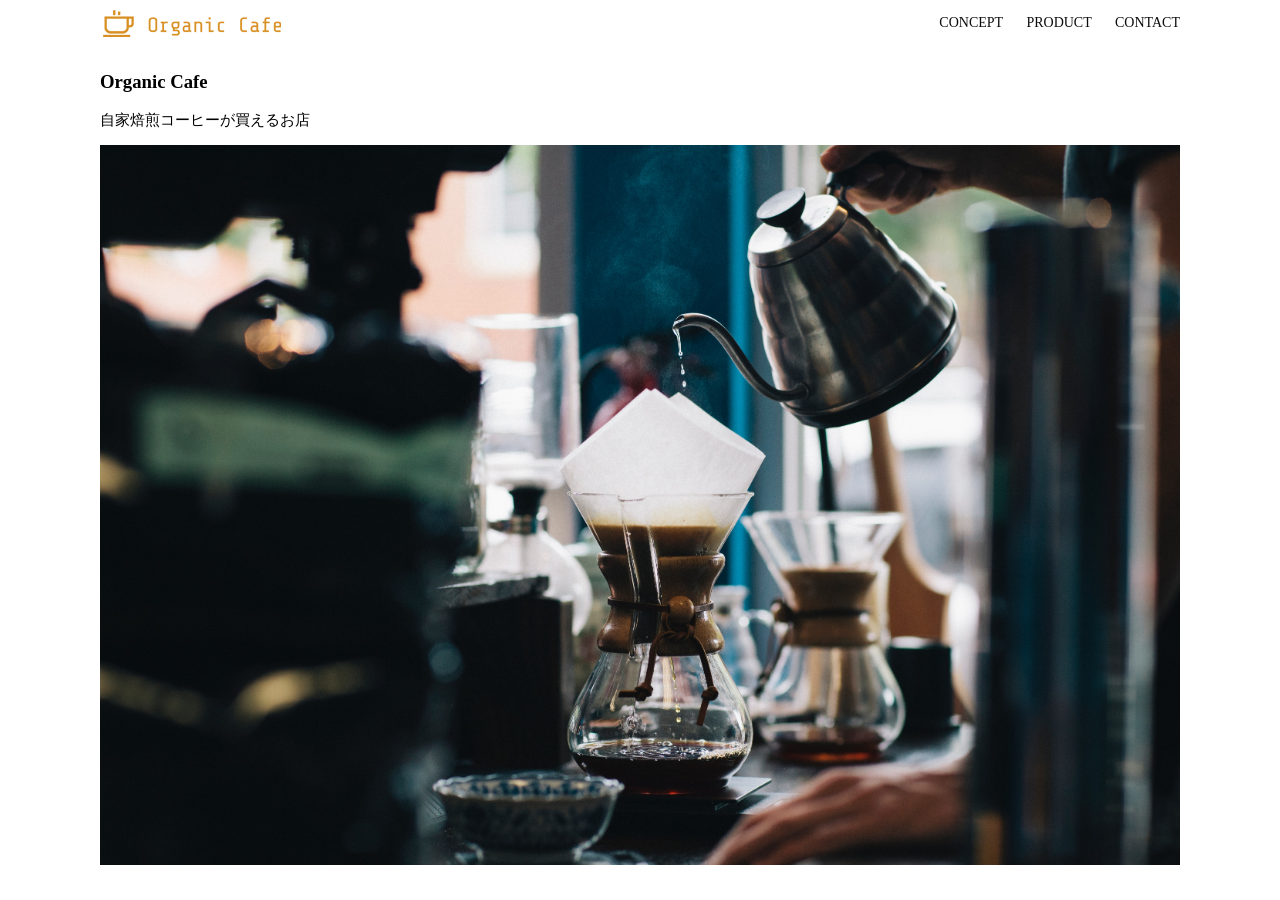
<file: kadai_013/index.html>
<!DOCTYPE html>
<html>
  <head>
    <title>Organic Cafe</title>
    <meta charset="UTF-8" />
    <meta name="description" content="自家焙煎のコーヒーがお家で楽しめるOrganic Cafe"/>
    <meta name="viewport" content="width=device-width, initial-scale=1.0" />
    <link rel="stylesheet" href="style.css" />
  </head>
  <body>
    <!-- ヘッダー -->
    <header>
      <!-- ロゴ -->
      <a href="index.html" id="logo"><img src="images/logo.png" alt="トップページに戻る"/></a>

      <!-- PC用ナビゲーション -->
      <nav id="nav-pc">
        <a href="index.html#concept">CONCEPT</a>
        <a href="index.html#product">PRODUCT</a>
        <a href="index.html#contact">CONTACT</a>
      </nav>

      <!-- SP向けのナビゲーション -->
      <img id="menu-sp" src="images/button-menu.png" alt="ナビゲーションを開く" onclick="document.getElementById('nav-sp').style.display = 'block'">
      <nav id="nav-sp">
        <img id="close" src="images/button-close.png" alt="ナヴィゲーションを閉じる" onclick="document.getElementById('nav-sp').style.display = 'none'">
        <ul> 
          <li><a id="logo-sp" href="index.html" onclick="document.getElementById('nav-sp').style.display = 'none'"><img src="images/logo-sp.png" alt="トップページに戻る"></a></li>
          <li><a class="menu" href="index.html#concept" onclick="document.getElementById('nav-sp').style.display = 'none'">CONCEPT</a></li>
          <li><a class="menu" href="index.html#product" onclick="document.getElementById('nav-sp').style.display = 'none'">PRODUCT</a></li>
          <li><a class="menu" href="index.html#contact" onclick="document.getElementById('nav-sp').style.display = 'none'">CONTACT</a></li>
        </ul>
      </nav>

    </header>

    <main>
      <article>
        <!-- メインビジュアル -->
        <section id="main-visual">
          <div id="main-message">
            <h1>Organic Cafe</h1>
            <p>自家焙煎コーヒーが買えるお店</p>
          </div>
          <img src="images/main-image.jpg" alt="コーヒーをハンドドリップで淹れる画像"/>
        </section>
      </article>
    </main>
  </body>
</html>
</file>
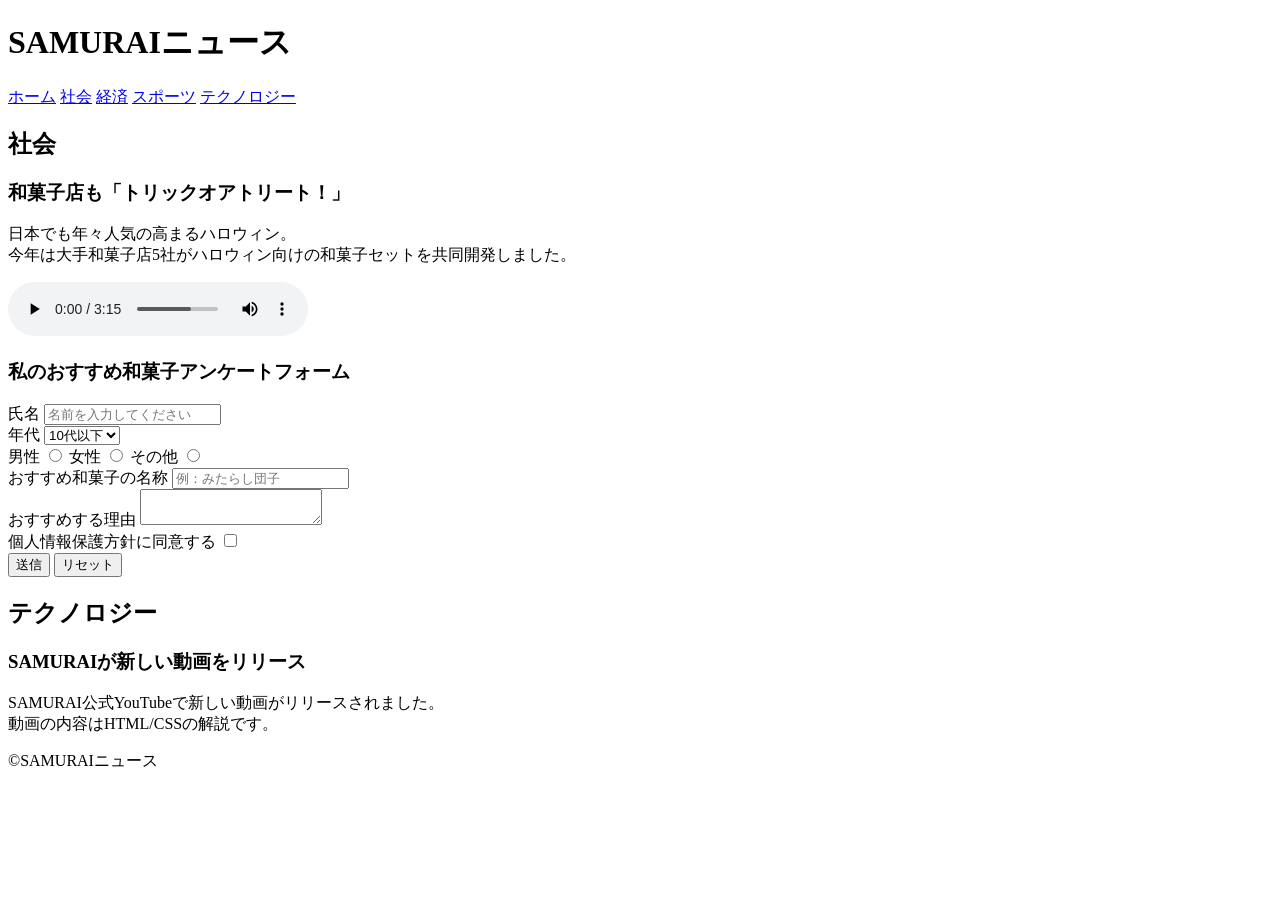
<file: kadai_008/kadai_008.html>
<!DOCTYPE html>
<html>
  <head>
    <title>8章課題</title>
    <meta name="description" content="このページは8章の課題です">
    <meta charset="UTF-8">
  </head>

  <body>
    <header>
      <h1>SAMURAIニュース</h1>
      <nav>
       <a href="https://www.sejuku.net/">ホーム</a>
       <a href="https://www.sejuku.net/">社会</a>
       <a href="https://www.sejuku.net/">経済</a>
       <a href="https://www.sejuku.net/">スポーツ</a>
       <a href="https://www.sejuku.net/">テクノロジー</a>      
      </nav>
    </header>

    <main>
      <article>

        <h2>社会</h2>
        <section>
          <h3>和菓子店も「トリックオアトリート！」</h3>
          <p>日本でも年々人気の高まるハロウィン。<br>
            今年は大手和菓子店5社がハロウィン向けの和菓子セットを共同開発しました。
          </p>
          <audio src="ichi.mp3" controls></audio>
        </section>

        <section>
          <h3>私のおすすめ和菓子アンケートフォーム</h3>
          <form action="">
            <label for="">氏名</label>
            <input type="text" placeholder="名前を入力してください" name="" id="">
            <br>

            <label for="">年代</label>
            <select name="" id="">
              <option value="">10代以下</option>
              <option value="">20代</option>
              <option value="">30代</option>
              <option value="">40代以上</option>
            </select>
            <br>

            <label for="">男性</label>
            <input type="radio" name="gender" id="">
            <label for="">女性</label>
            <input type="radio" name="gender" id="">
            <label for="">その他</label>
            <input type="radio" name="gender" id="">
            <br>

            <label for="">おすすめ和菓子の名称</label>
            <input type="text" placeholder="例：みたらし団子" name="" id="">
            <br>

            <label for="">おすすめする理由</label>
            <textarea name="" id=""></textarea>
            <br>

            <label for="">個人情報保護方針に同意する</label>
            <input type="checkbox" name="" id="">
            <br>

            <input type="submit" value="送信">
            <input type="reset" value="リセット">
          </form>
        </section>
      </article>

      <article>
        <h2>テクノロジー</h2>
        <section>
          <h3>SAMURAIが新しい動画をリリース</h3>
          <p>SAMURAI公式YouTubeで新しい動画がリリースされました。<br>
            動画の内容はHTML/CSSの解説です。
          </p>
        </section>
      </article>
    </main>

    <footer>
      <p>&copy;SAMURAIニュース</p>
    </footer>


  </body>
</html>
</file>
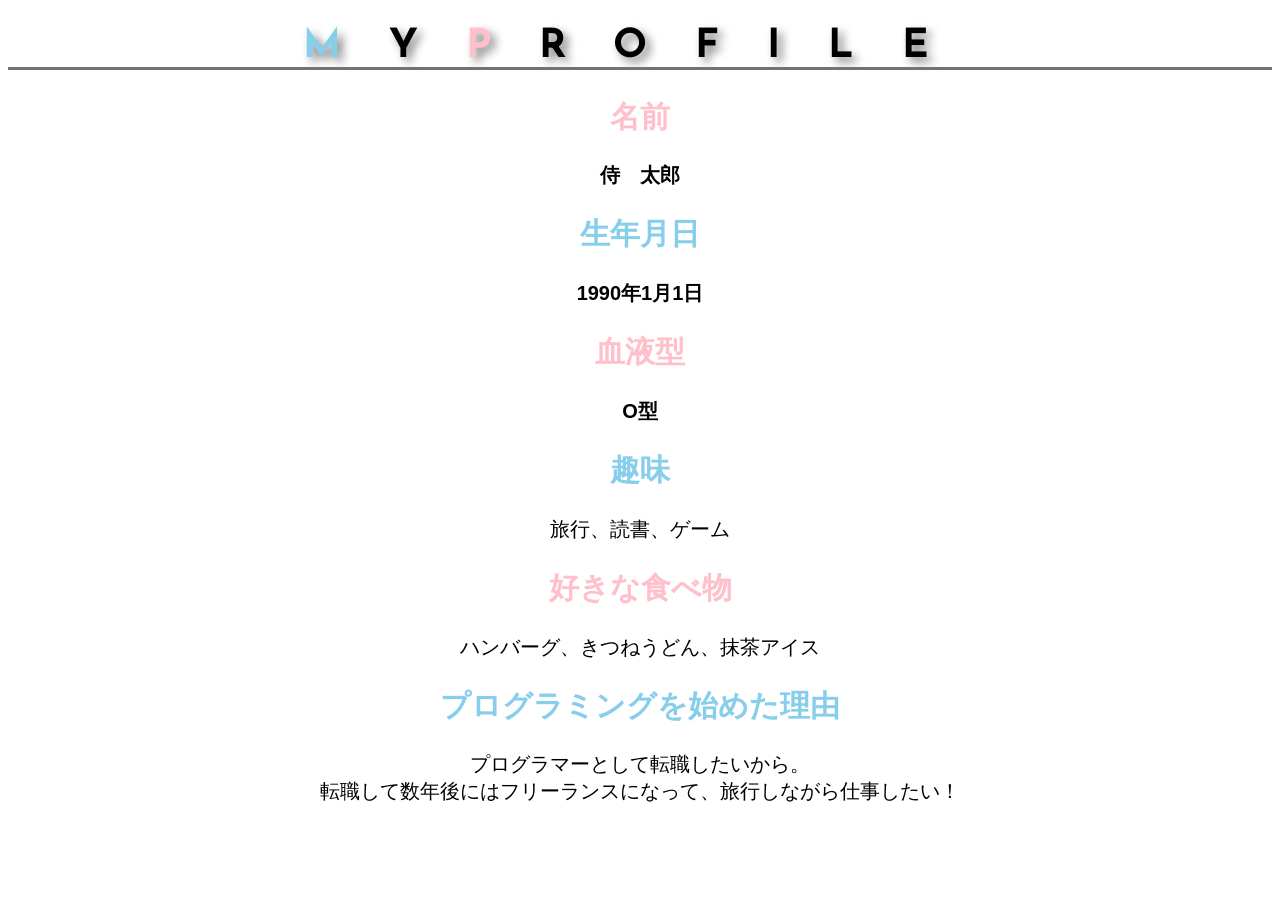
<file: kadai_015/kadai_015.html>
<!DOCTYPE html>
<html>
<head>
  <title>15章課題</title>
  <meta charset="UTF-8">
  <meta name="description" content="このページは15章の課題です。">
  <link rel="stylesheet" href="style.css">
  <link rel="preconnect" href="https://fonts.googleapis.com">
  <link rel="preconnect" href="https://fonts.gstatic.com" crossorigin>
  <link href="https://fonts.googleapis.com/css2?family=Josefin+Sans&display=swap" rel="stylesheet">
</head>
<body>
  <h1><span class="blue">M</span>Y<span class="pink">P</span>ROFILE</h1>
  <div id="basic">
    <h2 class="pink">名前</h2>
    <p>侍　太郎</p>
    <h2 class="blue">生年月日</h2>
    <p>1990年1月1日</p>
    <h2 class="pink">血液型</h2>
    <p>O型</p>
  </div>
  <h2 class="blue">趣味</h2>
  <p>旅行、読書、ゲーム</p>
  <h2 class="pink">好きな食べ物</h2>
  <p>ハンバーグ、きつねうどん、抹茶アイス</p>
  <h2 class="blue">プログラミングを始めた理由</h2>
  <p>プログラマーとして転職したいから。<br>転職して数年後にはフリーランスになって、旅行しながら仕事したい！</p>
</body>
</html>
</file>
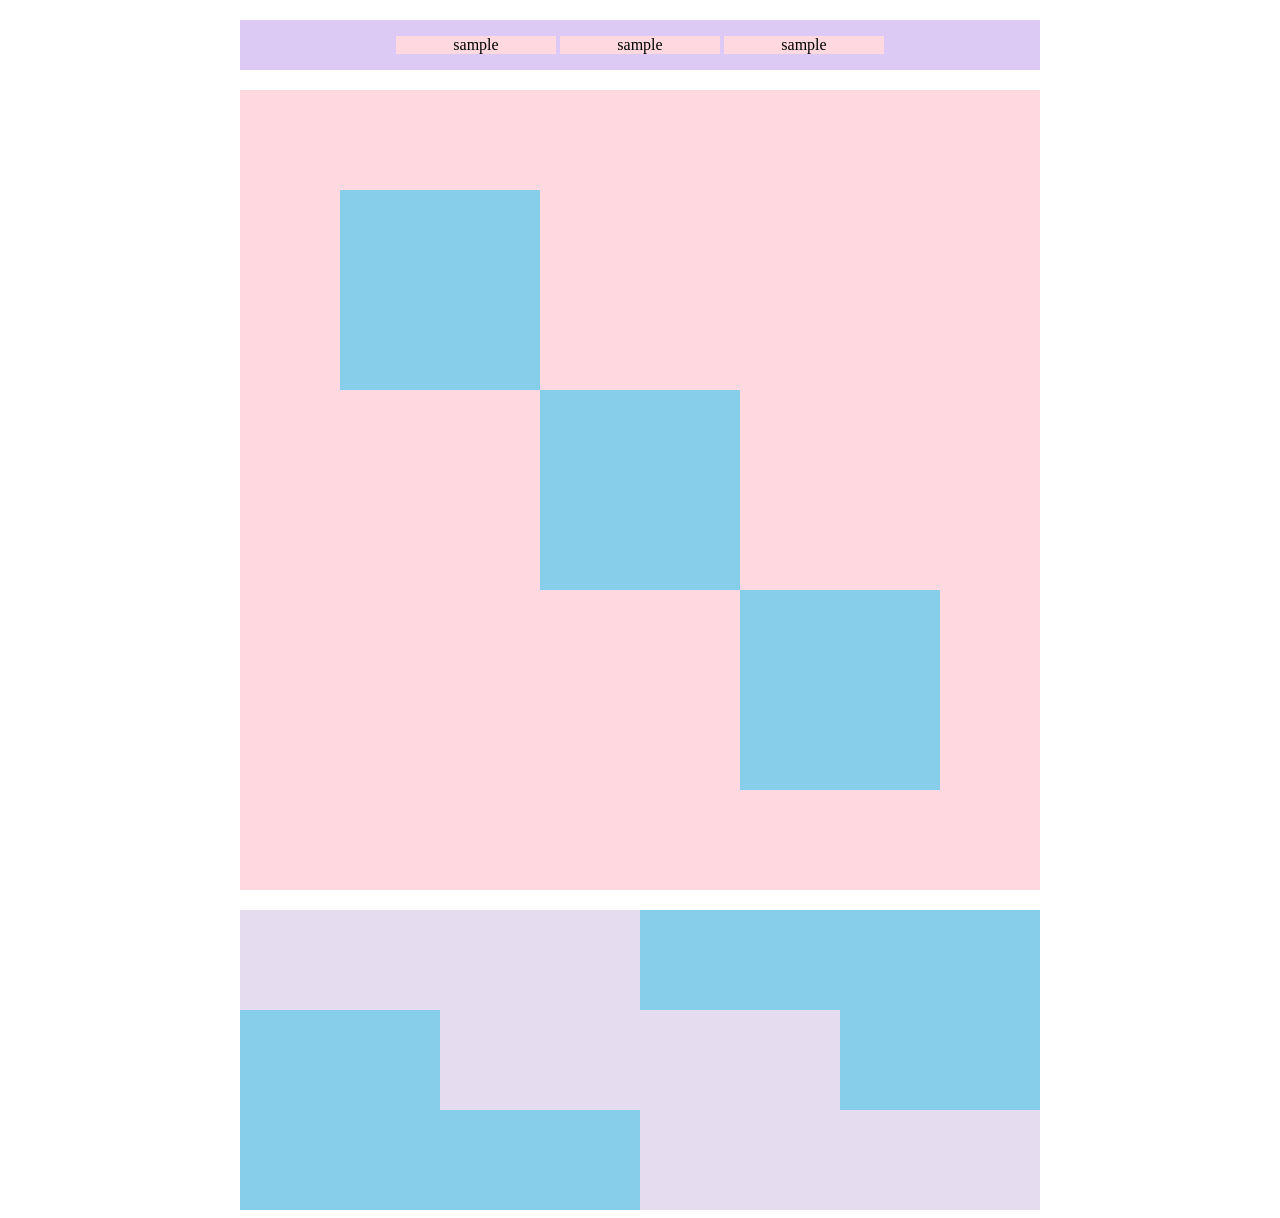
<file: kadai_018/kadai_018.html>
<!DOCTYPE html>
<html>
<head>
  <meta charset="UTF-8">
  <link rel="stylesheet" href="style.css">
  <meta name="description" content="このページは18章の課題です。">
  <title>18章課題</title>
</head>
<body>
  <div id="top">
    <p class="top-child">sample</p>
    <p class="top-child">sample</p>
    <p class="top-child">sample</p>
  </div>
  <div id="middle">
    <div id="middle-child01"></div>
    <div id="middle-child02"></div>
    <div id="middle-child03"></div>
  </div>
  <div id="bottom">
    <div id="bottom-child01"></div>
    <div id="bottom-child02"></div>
    <div id="bottom-child03"></div>
  </div>
</body>
</html>
</file>
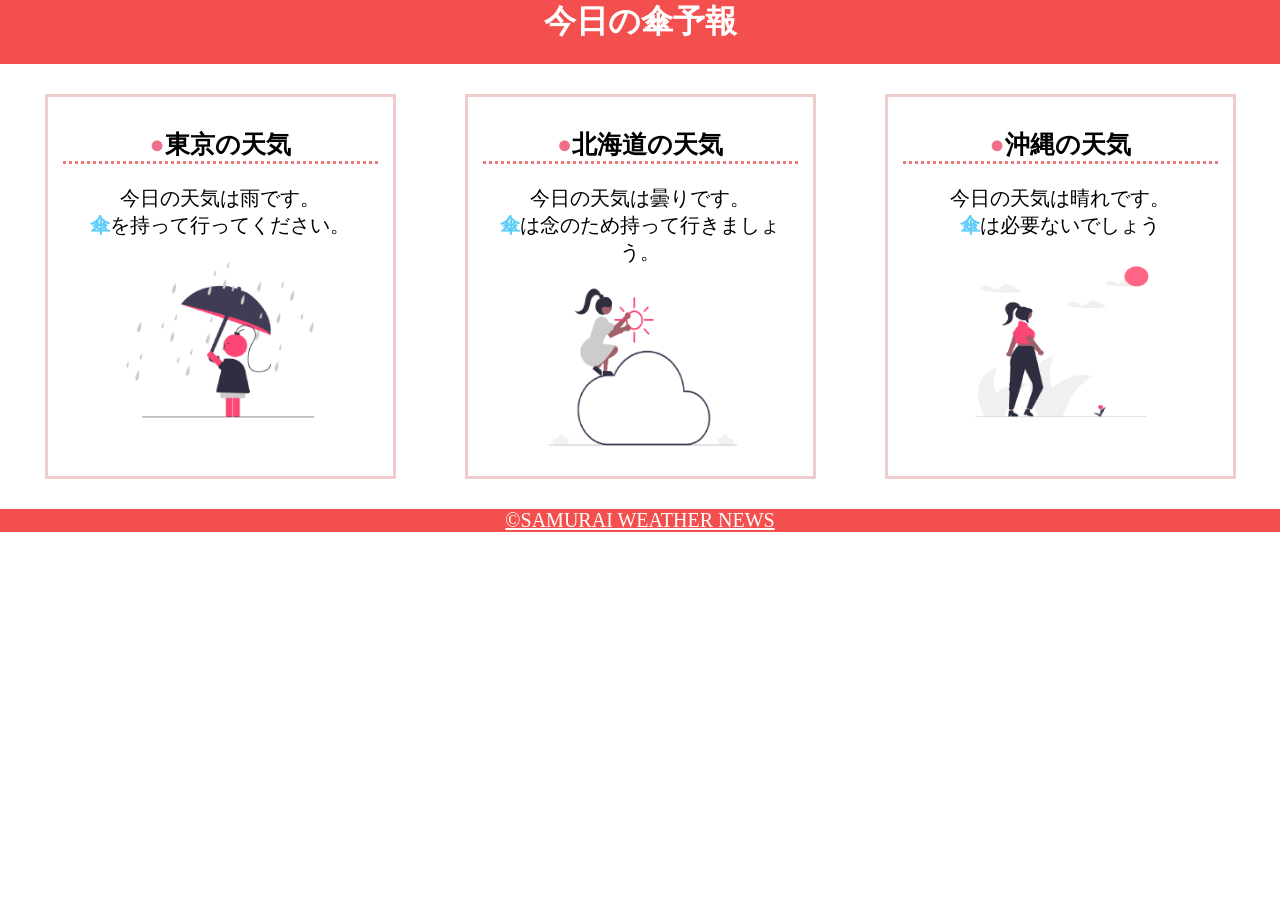
<file: kadai_022/kadai_022.html>
<!DOCTYPE html>
<html>
    <head>
        <meta charset="UTF-8">
        <meta name="viewport" content="width=device-width, initial-scale=1.0">
        <link rel="stylesheet" href="style.css">
        <meta name="description" content="このページは22章の課題です。">
        <title>22章課題</title>
    </head>
    <body>
       
        <header>
            <h1>今日の傘予報</h1>
        </header>  
 
        <main>

            <div id="parent">
                <div class="contents">
                    <h2>東京の天気</h2>
                    <p>今日の天気は雨です。</p>
                    <p>傘を持って行ってください。</p>
                    <img src="images/rainy.png" alt="雨">
                </div>
 
                <div class="contents">
                    <h2>北海道の天気</h2>
                    <p>今日の天気は曇りです。</p>
                    <p>傘は念のため持って行きましょう。</p>
                    <img src="images/cloudy.png" alt="曇り">
                </div>
 
                <div class="contents">
                    <h2>沖縄の天気</h2>
                    <p>今日の天気は晴れです。</p>
                    <p>傘は必要ないでしょう</p>
                    <img src="images/sunny.png" alt="晴れ">
                </div>

            </div>    
 
        </main>
 
        <footer>
            <a href="https://www.sejuku.net/corp/">&copy;SAMURAI WEATHER NEWS</a>
         </footer>
 
    </body>
</html>
</file>
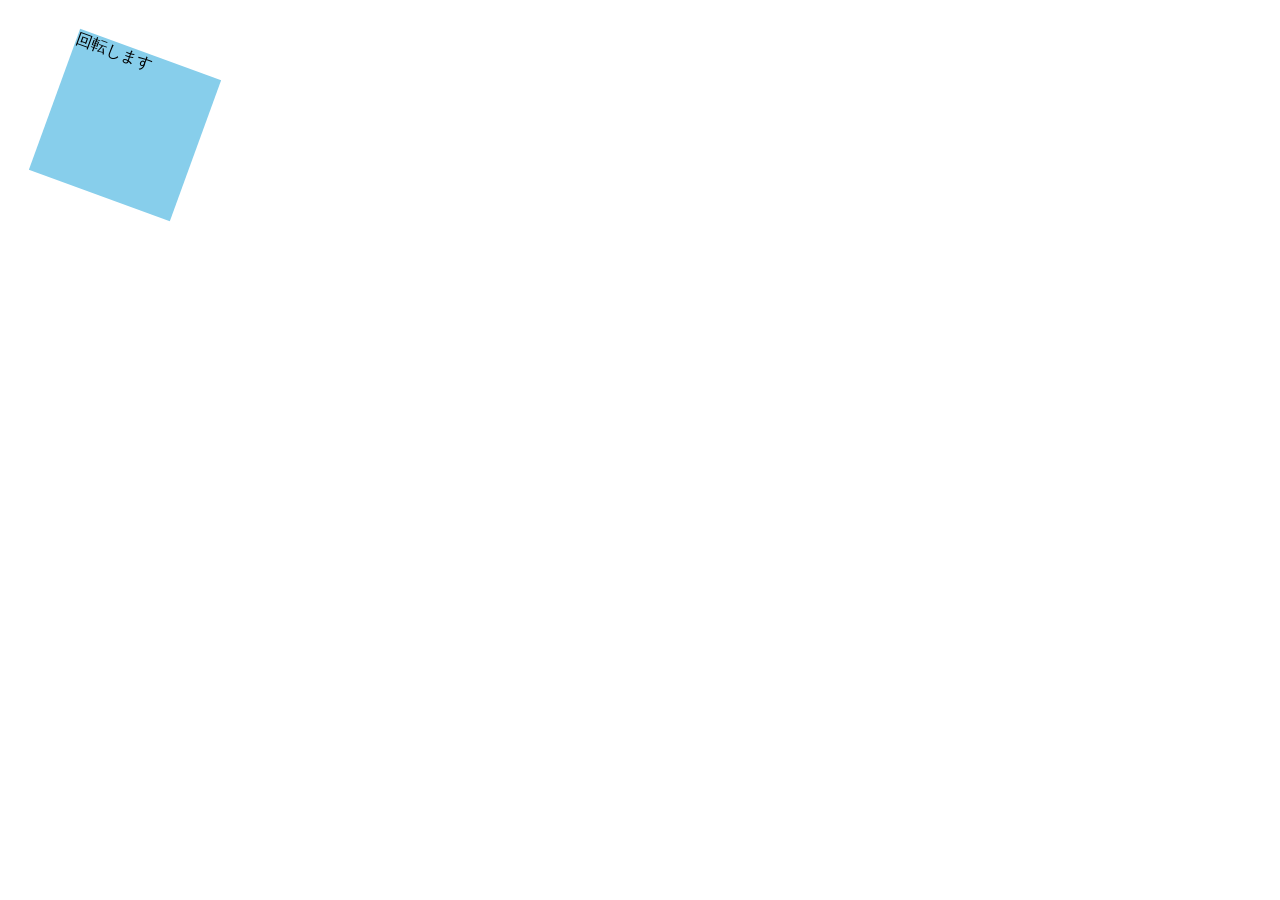
<file: kadai_mdn_css/mdn.html>
<!DOCTYPE html>
<html>

<head>
    <style>
        div {
            position: absolute;
            left: 50px;
            top: 50px;
            width: 150px;
            height: 150px;
            background-color: skyblue;
            transform: rotate(20deg);
        }
    </style>
</head>

<body>
    <div>
        回転します
    </div>

</body>

</html>
</file>
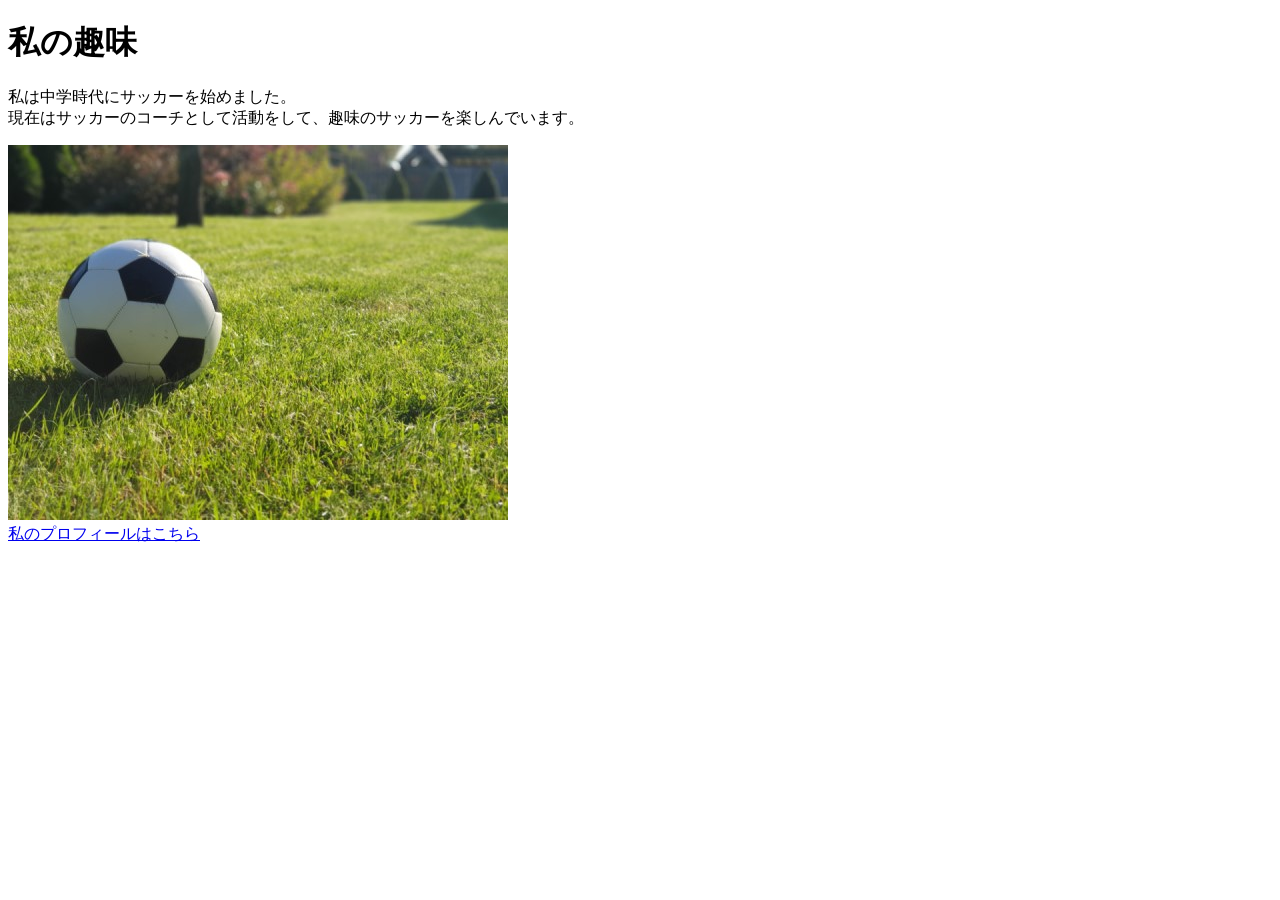
<file: kadai_005/html/kadai_005.html>
<!DOCTYPE html>
<html>
<head>
  <title>5章課題</title>
  <meta name="description" content="このページは5章の課題です。">
  <meta charset="UTF-8">
</head>
<body>
  <h1>私の趣味</h1>
  <p>私は中学時代にサッカーを始めました。<br>
    現在はサッカーのコーチとして活動をして、趣味のサッカーを楽しんでいます。
  </p>
  <img src="../images/sample.jpg" alt="サッカーボール">
  <br>
  <a href="https://x.com/samuraijuku">私のプロフィールはこちら</a>
</body>
</html>
</file>
<file: kadai_013/style.css>
PC、スマホ共通スタイル
body {
  font-family: "Source Sans Pro", "Hiragino Kaku Gothic ProN", Meiryo, Arial,
    sans-serif;
}

p {
  font-size: 15px;
}

#main-visual>img {
  width: 100%;
}

/*================
PC用のスタイル 
=================*/
@media screen and (min-width: 768px) {
  /* 横幅設定 */
  body {
    max-width: 1080px;
    min-width: 960px;
    margin: 0 auto 0 auto;
  }

  /* ヘッダー */
  header {
    display: flex;
    justify-content: space-between;
  }

  /* ナビゲーションのレイアウト */
  #nav-pc {
    text-align: right;
    font-size: 14px;
    padding-top: 15px;
  }

  /* ナビゲーションのリンクの装飾設定 */
  #nav-pc>a {
    text-decoration: none;
    margin-left: 20px;
  }

  #nav-pc>a:link {
    color: #0d0d0d;
  }

  #nav-pc>a:visited {
    color: #0d0d0d;
  }

  #nav-pc>a:hover {
    color: #0d0d0d;
    text-decoration: underline;
  }

  #nav-pc>a:active {
    color: #0d0d0d;
  }

  #menu-sp {
    display: none;
  }

  #nav-sp {
    display: none;
  }
}

/* sp用のスタイル */
@media screen and (max-width: 767px) and (min-width: 375px) {

  body {
  margin: 0;
}

#nav-pc {
  display: none;
}

#menu-sp {
  float: right;
  padding: 0;
}

#nav-sp {
  background-color: #ce933e;
  position: absolute;
  left: 0;
  top: 0;
  height: 100%;
  width: 100%;
  display: none;
  z-index: 100;
}
#nav-sp ul {
  padding: 0;
}

#nav-sp li {
  list-style: none;
}

#close {
  position: absolute;
  top: 20px;
  right: 20px;
}

#logo-sp {
  margin: 80px 0px 30px 20px;
}

#nav-sp a {
  display: block;
}

#nav-sp a:link {
  color: #ffffff;
}

#nav-sp a:visited {
  color: #ffffff;
}

#nav-sp a:hover {
  color: #ffffff;
  text-decoration: underline;
}

#nav-sp a:active {
  color: #ffffff;
}

#nav-sp .menu {
  text-decoration: none;
  display: block;
  margin: 0 20px;
  height: 44px;
  font-size: 16px;
  background-image: url("images/arrow.png");
  background-repeat: no-repeat;
  background-position: right top;
}


}
</file>
<file: kadai_015/style.css>
body {
  font-family: "Arial", "Meiryo", sans-serif;
  text-align: center;
} 

html {
  font-size: 20px;
}

.blue {
  color: skyblue
}

.pink {
  color: rgb(255, 192, 203);
}

h1 {
  font-family: "Josefin Sans", sans-serif;
  font-size: 2rem;
  letter-spacing: 1.2em;
  text-shadow: 5px 5px 10px gray;
  /* text-decoration: underline 3px rgb(115, 115, 114); */
  border-bottom: solid 3px rgb(115, 115, 114);
}

#basic p {
  font-weight: bold;
}
</file>
<file: kadai_018/style.css>
#top {
  width: 800px;
  background-color: #dcc9f4;
  margin: 20px auto;
  text-align: center;
}

.top-child {
  display: inline-block;
  width: 20%;
  background-color: #ffd9df;
}

#middle {
  position: relative;
  width: 800px;
  height: 800px;
  margin: 20px auto;
  background-color: #ffd9df;
}

#middle-child01, #middle-child02, #middle-child03 {
  width: 200px;
  height: 200px;
  background-color: #87ceeb;
}

#middle-child01 {
  position: absolute;
  top: 100px;
  left: 100px;
}

#middle-child02 {
  position: absolute;
  top: 300px;
  left: 300px;
}

#middle-child03 {
  position: absolute;
  top: 500px;
  left: 500px;
}

#bottom {
  /* position: relative; */
  width: 800px;
  height: 300px;
  margin: auto;
  background-color: #87ceeb;
}

#bottom-child01, #bottom-child02, #bottom-child03 {
  width: 400px;
  height: 100px;
  background-color: #e5dcf0;
}

#bottom-child02 {
  position: relative;
  left: 200px;
}

#bottom-child03 {
  position: relative;
  left: 400px;
}
</file>
<file: kadai_022/style.css>
h1, p, body {
  margin: 0;
}

p, a {
  font-size: 20px;
}

header {
  padding-bottom: 20px;
  background-color: rgb(244, 79, 79);
  text-align: center;
}

h1 {
  color: rgb(255, 255, 255);
}

main {
  padding: 10px;
}

#parent {
  display: flex;
  justify-content: space-around;
}

.contents {
  border: 3px solid rgb(238, 204, 204);
  flex-basis: 25%;
  padding: 10px 15px;
  margin: 20px 0px;
  text-align: center;
}

h2 {
  font-size: 25px;
  border-bottom: 3px dotted rgb(236, 122, 122);
}

h2::before {
  content: "●";
  color: rgb(239, 111, 139);
}

.contents p:nth-of-type(2)::first-letter {
    font-weight: bold;
    color: rgb(97, 206, 249);
}

.contents img {
  margin: 10px 0;
  width: 70%;
}

footer {
  background-color: rgb(244, 79, 79);
  text-align: center;
}

a {
  color: rgb(255, 255, 255);
}

a:visited {
  color: rgb(193, 234, 251);
}

a:hover {
  color: rgb(245, 178, 168);
}

@media screen and (max-width: 768px) {
  #parent {
    flex-direction: column;
  }
  h2 {
    font-size: 30px;
  }
  p {
    font-size: 25px;
  }
}
</file>
